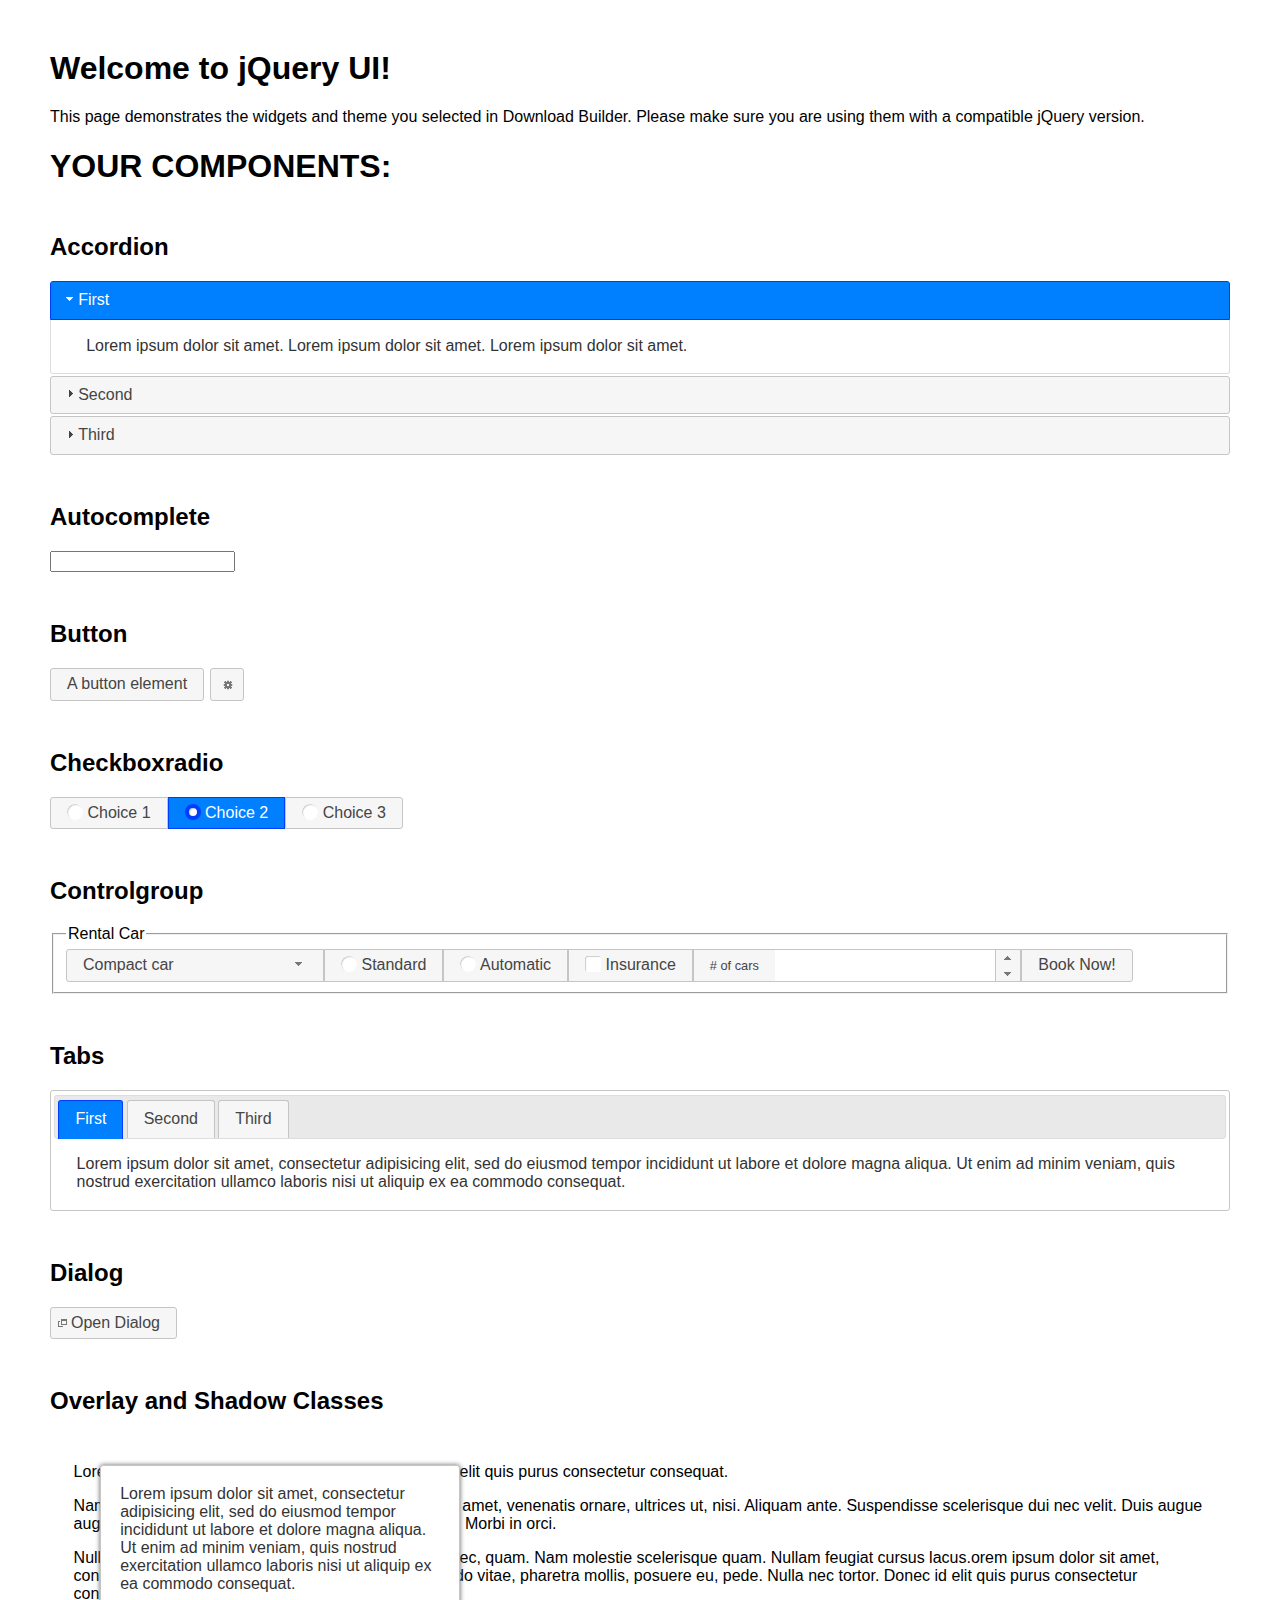
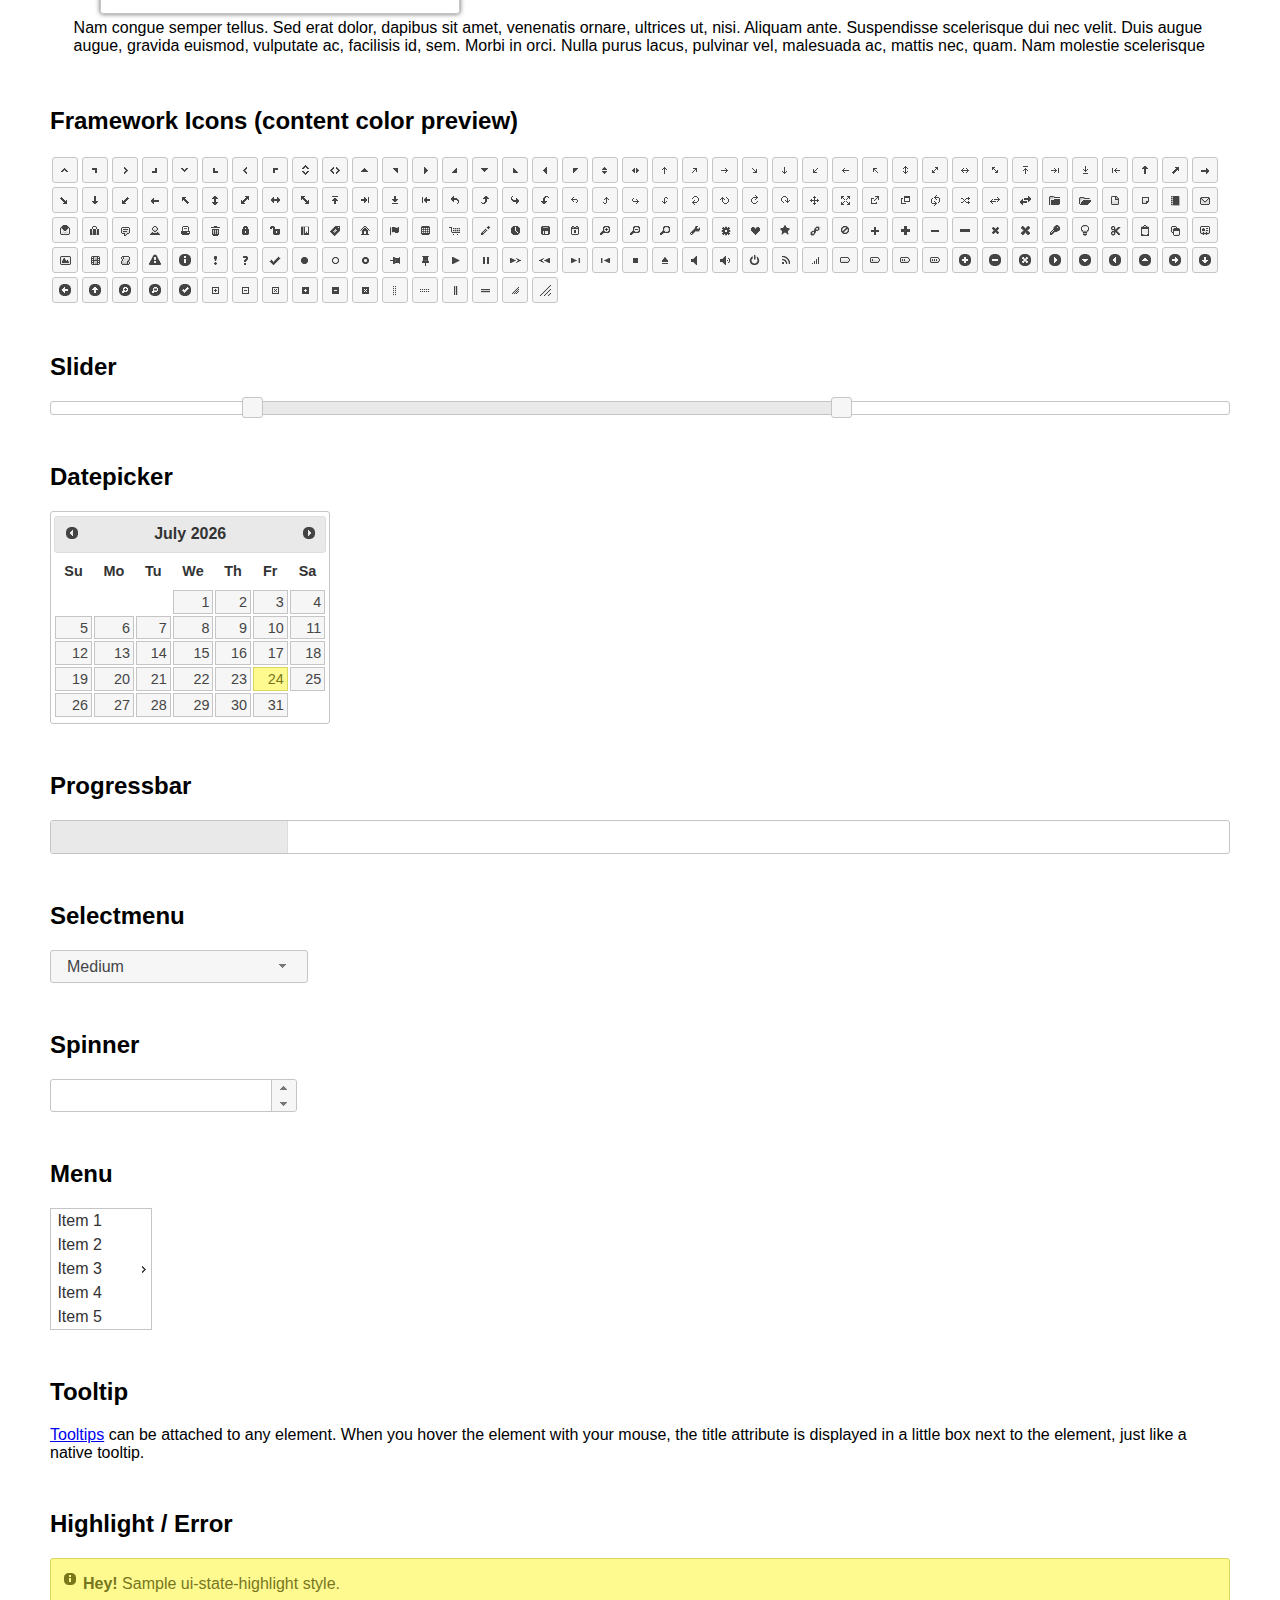
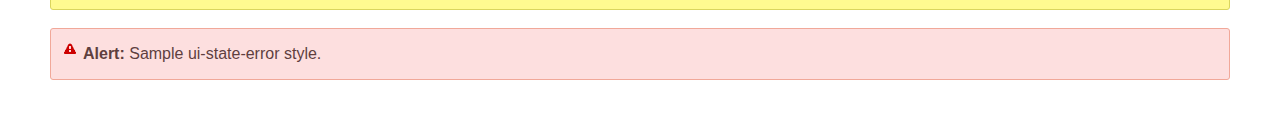
<file: js/jquery-ui-1.12.1/index.html>
<!doctype html>
<html lang="us">
<head>
	<meta charset="utf-8">
	<title>jQuery UI Example Page</title>
	<link href="jquery-ui.css" rel="stylesheet">
	<style>
	body{
		font-family: "Trebuchet MS", sans-serif;
		margin: 50px;
	}
	.demoHeaders {
		margin-top: 2em;
	}
	#dialog-link {
		padding: .4em 1em .4em 20px;
		text-decoration: none;
		position: relative;
	}
	#dialog-link span.ui-icon {
		margin: 0 5px 0 0;
		position: absolute;
		left: .2em;
		top: 50%;
		margin-top: -8px;
	}
	#icons {
		margin: 0;
		padding: 0;
	}
	#icons li {
		margin: 2px;
		position: relative;
		padding: 4px 0;
		cursor: pointer;
		float: left;
		list-style: none;
	}
	#icons span.ui-icon {
		float: left;
		margin: 0 4px;
	}
	.fakewindowcontain .ui-widget-overlay {
		position: absolute;
	}
	select {
		width: 200px;
	}
	</style>
</head>
<body>

<h1>Welcome to jQuery UI!</h1>

<div class="ui-widget">
	<p>This page demonstrates the widgets and theme you selected in Download Builder. Please make sure you are using them with a compatible jQuery version.</p>
</div>

<h1>YOUR COMPONENTS:</h1>


<!-- Accordion -->
<h2 class="demoHeaders">Accordion</h2>
<div id="accordion">
	<h3>First</h3>
	<div>Lorem ipsum dolor sit amet. Lorem ipsum dolor sit amet. Lorem ipsum dolor sit amet.</div>
	<h3>Second</h3>
	<div>Phasellus mattis tincidunt nibh.</div>
	<h3>Third</h3>
	<div>Nam dui erat, auctor a, dignissim quis.</div>
</div>



<!-- Autocomplete -->
<h2 class="demoHeaders">Autocomplete</h2>
<div>
	<input id="autocomplete" title="type &quot;a&quot;">
</div>



<!-- Button -->
<h2 class="demoHeaders">Button</h2>
<button id="button">A button element</button>
<button id="button-icon">An icon-only button</button>



<!-- Checkboxradio -->
<h2 class="demoHeaders">Checkboxradio</h2>
<form style="margin-top: 1em;">
	<div id="radioset">
		<input type="radio" id="radio1" name="radio"><label for="radio1">Choice 1</label>
		<input type="radio" id="radio2" name="radio" checked="checked"><label for="radio2">Choice 2</label>
		<input type="radio" id="radio3" name="radio"><label for="radio3">Choice 3</label>
	</div>
</form>



<!-- Controlgroup -->
<h2 class="demoHeaders">Controlgroup</h2>
<fieldset>
	<legend>Rental Car</legend>
	<div id="controlgroup">
		<select id="car-type">
			<option>Compact car</option>
			<option>Midsize car</option>
			<option>Full size car</option>
			<option>SUV</option>
			<option>Luxury</option>
			<option>Truck</option>
			<option>Van</option>
		</select>
		<label for="transmission-standard">Standard</label>
		<input type="radio" name="transmission" id="transmission-standard">
		<label for="transmission-automatic">Automatic</label>
		<input type="radio" name="transmission" id="transmission-automatic">
		<label for="insurance">Insurance</label>
		<input type="checkbox" name="insurance" id="insurance">
		<label for="horizontal-spinner" class="ui-controlgroup-label"># of cars</label>
		<input id="horizontal-spinner" class="ui-spinner-input">
		<button>Book Now!</button>
	</div>
</fieldset>



<!-- Tabs -->
<h2 class="demoHeaders">Tabs</h2>
<div id="tabs">
	<ul>
		<li><a href="#tabs-1">First</a></li>
		<li><a href="#tabs-2">Second</a></li>
		<li><a href="#tabs-3">Third</a></li>
	</ul>
	<div id="tabs-1">Lorem ipsum dolor sit amet, consectetur adipisicing elit, sed do eiusmod tempor incididunt ut labore et dolore magna aliqua. Ut enim ad minim veniam, quis nostrud exercitation ullamco laboris nisi ut aliquip ex ea commodo consequat.</div>
	<div id="tabs-2">Phasellus mattis tincidunt nibh. Cras orci urna, blandit id, pretium vel, aliquet ornare, felis. Maecenas scelerisque sem non nisl. Fusce sed lorem in enim dictum bibendum.</div>
	<div id="tabs-3">Nam dui erat, auctor a, dignissim quis, sollicitudin eu, felis. Pellentesque nisi urna, interdum eget, sagittis et, consequat vestibulum, lacus. Mauris porttitor ullamcorper augue.</div>
</div>



<h2 class="demoHeaders">Dialog</h2>
<p>
	<button id="dialog-link" class="ui-button ui-corner-all ui-widget">
		<span class="ui-icon ui-icon-newwin"></span>Open Dialog
	</button>
</p>

<h2 class="demoHeaders">Overlay and Shadow Classes</h2>
<div style="position: relative; width: 96%; height: 200px; padding:1% 2%; overflow:hidden;" class="fakewindowcontain">
	<p>Lorem ipsum dolor sit amet,  Nulla nec tortor. Donec id elit quis purus consectetur consequat. </p><p>Nam congue semper tellus. Sed erat dolor, dapibus sit amet, venenatis ornare, ultrices ut, nisi. Aliquam ante. Suspendisse scelerisque dui nec velit. Duis augue augue, gravida euismod, vulputate ac, facilisis id, sem. Morbi in orci. </p><p>Nulla purus lacus, pulvinar vel, malesuada ac, mattis nec, quam. Nam molestie scelerisque quam. Nullam feugiat cursus lacus.orem ipsum dolor sit amet, consectetur adipiscing elit. Donec libero risus, commodo vitae, pharetra mollis, posuere eu, pede. Nulla nec tortor. Donec id elit quis purus consectetur consequat. </p><p>Nam congue semper tellus. Sed erat dolor, dapibus sit amet, venenatis ornare, ultrices ut, nisi. Aliquam ante. Suspendisse scelerisque dui nec velit. Duis augue augue, gravida euismod, vulputate ac, facilisis id, sem. Morbi in orci. Nulla purus lacus, pulvinar vel, malesuada ac, mattis nec, quam. Nam molestie scelerisque quam. </p><p>Nullam feugiat cursus lacus.orem ipsum dolor sit amet, consectetur adipiscing elit. Donec libero risus, commodo vitae, pharetra mollis, posuere eu, pede. Nulla nec tortor. Donec id elit quis purus consectetur consequat. Nam congue semper tellus. Sed erat dolor, dapibus sit amet, venenatis ornare, ultrices ut, nisi. Aliquam ante. </p><p>Suspendisse scelerisque dui nec velit. Duis augue augue, gravida euismod, vulputate ac, facilisis id, sem. Morbi in orci. Nulla purus lacus, pulvinar vel, malesuada ac, mattis nec, quam. Nam molestie scelerisque quam. Nullam feugiat cursus lacus.orem ipsum dolor sit amet, consectetur adipiscing elit. Donec libero risus, commodo vitae, pharetra mollis, posuere eu, pede. Nulla nec tortor. Donec id elit quis purus consectetur consequat. Nam congue semper tellus. Sed erat dolor, dapibus sit amet, venenatis ornare, ultrices ut, nisi. </p>

	<!-- ui-dialog -->
	<div class="ui-widget-overlay ui-front"></div>
	<div style="position: absolute; width: 320px; left: 50px; top: 30px; padding: 1.2em" class="ui-widget ui-front ui-widget-content ui-corner-all ui-widget-shadow">
		Lorem ipsum dolor sit amet, consectetur adipisicing elit, sed do eiusmod tempor incididunt ut labore et dolore magna aliqua. Ut enim ad minim veniam, quis nostrud exercitation ullamco laboris nisi ut aliquip ex ea commodo consequat.
	</div>

</div>

<!-- ui-dialog -->
<div id="dialog" title="Dialog Title">
	<p>Lorem ipsum dolor sit amet, consectetur adipisicing elit, sed do eiusmod tempor incididunt ut labore et dolore magna aliqua. Ut enim ad minim veniam, quis nostrud exercitation ullamco laboris nisi ut aliquip ex ea commodo consequat.</p>
</div>



<h2 class="demoHeaders">Framework Icons (content color preview)</h2>
<ul id="icons" class="ui-widget ui-helper-clearfix">
	<li class="ui-state-default ui-corner-all" title=".ui-icon-caret-1-n"><span class="ui-icon ui-icon-caret-1-n"></span></li>
	<li class="ui-state-default ui-corner-all" title=".ui-icon-caret-1-ne"><span class="ui-icon ui-icon-caret-1-ne"></span></li>
	<li class="ui-state-default ui-corner-all" title=".ui-icon-caret-1-e"><span class="ui-icon ui-icon-caret-1-e"></span></li>
	<li class="ui-state-default ui-corner-all" title=".ui-icon-caret-1-se"><span class="ui-icon ui-icon-caret-1-se"></span></li>
	<li class="ui-state-default ui-corner-all" title=".ui-icon-caret-1-s"><span class="ui-icon ui-icon-caret-1-s"></span></li>
	<li class="ui-state-default ui-corner-all" title=".ui-icon-caret-1-sw"><span class="ui-icon ui-icon-caret-1-sw"></span></li>
	<li class="ui-state-default ui-corner-all" title=".ui-icon-caret-1-w"><span class="ui-icon ui-icon-caret-1-w"></span></li>
	<li class="ui-state-default ui-corner-all" title=".ui-icon-caret-1-nw"><span class="ui-icon ui-icon-caret-1-nw"></span></li>
	<li class="ui-state-default ui-corner-all" title=".ui-icon-caret-2-n-s"><span class="ui-icon ui-icon-caret-2-n-s"></span></li>
	<li class="ui-state-default ui-corner-all" title=".ui-icon-caret-2-e-w"><span class="ui-icon ui-icon-caret-2-e-w"></span></li>
	<li class="ui-state-default ui-corner-all" title=".ui-icon-triangle-1-n"><span class="ui-icon ui-icon-triangle-1-n"></span></li>
	<li class="ui-state-default ui-corner-all" title=".ui-icon-triangle-1-ne"><span class="ui-icon ui-icon-triangle-1-ne"></span></li>
	<li class="ui-state-default ui-corner-all" title=".ui-icon-triangle-1-e"><span class="ui-icon ui-icon-triangle-1-e"></span></li>
	<li class="ui-state-default ui-corner-all" title=".ui-icon-triangle-1-se"><span class="ui-icon ui-icon-triangle-1-se"></span></li>
	<li class="ui-state-default ui-corner-all" title=".ui-icon-triangle-1-s"><span class="ui-icon ui-icon-triangle-1-s"></span></li>
	<li class="ui-state-default ui-corner-all" title=".ui-icon-triangle-1-sw"><span class="ui-icon ui-icon-triangle-1-sw"></span></li>
	<li class="ui-state-default ui-corner-all" title=".ui-icon-triangle-1-w"><span class="ui-icon ui-icon-triangle-1-w"></span></li>
	<li class="ui-state-default ui-corner-all" title=".ui-icon-triangle-1-nw"><span class="ui-icon ui-icon-triangle-1-nw"></span></li>
	<li class="ui-state-default ui-corner-all" title=".ui-icon-triangle-2-n-s"><span class="ui-icon ui-icon-triangle-2-n-s"></span></li>
	<li class="ui-state-default ui-corner-all" title=".ui-icon-triangle-2-e-w"><span class="ui-icon ui-icon-triangle-2-e-w"></span></li>
	<li class="ui-state-default ui-corner-all" title=".ui-icon-arrow-1-n"><span class="ui-icon ui-icon-arrow-1-n"></span></li>
	<li class="ui-state-default ui-corner-all" title=".ui-icon-arrow-1-ne"><span class="ui-icon ui-icon-arrow-1-ne"></span></li>
	<li class="ui-state-default ui-corner-all" title=".ui-icon-arrow-1-e"><span class="ui-icon ui-icon-arrow-1-e"></span></li>
	<li class="ui-state-default ui-corner-all" title=".ui-icon-arrow-1-se"><span class="ui-icon ui-icon-arrow-1-se"></span></li>
	<li class="ui-state-default ui-corner-all" title=".ui-icon-arrow-1-s"><span class="ui-icon ui-icon-arrow-1-s"></span></li>
	<li class="ui-state-default ui-corner-all" title=".ui-icon-arrow-1-sw"><span class="ui-icon ui-icon-arrow-1-sw"></span></li>
	<li class="ui-state-default ui-corner-all" title=".ui-icon-arrow-1-w"><span class="ui-icon ui-icon-arrow-1-w"></span></li>
	<li class="ui-state-default ui-corner-all" title=".ui-icon-arrow-1-nw"><span class="ui-icon ui-icon-arrow-1-nw"></span></li>
	<li class="ui-state-default ui-corner-all" title=".ui-icon-arrow-2-n-s"><span class="ui-icon ui-icon-arrow-2-n-s"></span></li>
	<li class="ui-state-default ui-corner-all" title=".ui-icon-arrow-2-ne-sw"><span class="ui-icon ui-icon-arrow-2-ne-sw"></span></li>
	<li class="ui-state-default ui-corner-all" title=".ui-icon-arrow-2-e-w"><span class="ui-icon ui-icon-arrow-2-e-w"></span></li>
	<li class="ui-state-default ui-corner-all" title=".ui-icon-arrow-2-se-nw"><span class="ui-icon ui-icon-arrow-2-se-nw"></span></li>
	<li class="ui-state-default ui-corner-all" title=".ui-icon-arrowstop-1-n"><span class="ui-icon ui-icon-arrowstop-1-n"></span></li>
	<li class="ui-state-default ui-corner-all" title=".ui-icon-arrowstop-1-e"><span class="ui-icon ui-icon-arrowstop-1-e"></span></li>
	<li class="ui-state-default ui-corner-all" title=".ui-icon-arrowstop-1-s"><span class="ui-icon ui-icon-arrowstop-1-s"></span></li>
	<li class="ui-state-default ui-corner-all" title=".ui-icon-arrowstop-1-w"><span class="ui-icon ui-icon-arrowstop-1-w"></span></li>
	<li class="ui-state-default ui-corner-all" title=".ui-icon-arrowthick-1-n"><span class="ui-icon ui-icon-arrowthick-1-n"></span></li>
	<li class="ui-state-default ui-corner-all" title=".ui-icon-arrowthick-1-ne"><span class="ui-icon ui-icon-arrowthick-1-ne"></span></li>
	<li class="ui-state-default ui-corner-all" title=".ui-icon-arrowthick-1-e"><span class="ui-icon ui-icon-arrowthick-1-e"></span></li>
	<li class="ui-state-default ui-corner-all" title=".ui-icon-arrowthick-1-se"><span class="ui-icon ui-icon-arrowthick-1-se"></span></li>
	<li class="ui-state-default ui-corner-all" title=".ui-icon-arrowthick-1-s"><span class="ui-icon ui-icon-arrowthick-1-s"></span></li>
	<li class="ui-state-default ui-corner-all" title=".ui-icon-arrowthick-1-sw"><span class="ui-icon ui-icon-arrowthick-1-sw"></span></li>
	<li class="ui-state-default ui-corner-all" title=".ui-icon-arrowthick-1-w"><span class="ui-icon ui-icon-arrowthick-1-w"></span></li>
	<li class="ui-state-default ui-corner-all" title=".ui-icon-arrowthick-1-nw"><span class="ui-icon ui-icon-arrowthick-1-nw"></span></li>
	<li class="ui-state-default ui-corner-all" title=".ui-icon-arrowthick-2-n-s"><span class="ui-icon ui-icon-arrowthick-2-n-s"></span></li>
	<li class="ui-state-default ui-corner-all" title=".ui-icon-arrowthick-2-ne-sw"><span class="ui-icon ui-icon-arrowthick-2-ne-sw"></span></li>
	<li class="ui-state-default ui-corner-all" title=".ui-icon-arrowthick-2-e-w"><span class="ui-icon ui-icon-arrowthick-2-e-w"></span></li>
	<li class="ui-state-default ui-corner-all" title=".ui-icon-arrowthick-2-se-nw"><span class="ui-icon ui-icon-arrowthick-2-se-nw"></span></li>
	<li class="ui-state-default ui-corner-all" title=".ui-icon-arrowthickstop-1-n"><span class="ui-icon ui-icon-arrowthickstop-1-n"></span></li>
	<li class="ui-state-default ui-corner-all" title=".ui-icon-arrowthickstop-1-e"><span class="ui-icon ui-icon-arrowthickstop-1-e"></span></li>
	<li class="ui-state-default ui-corner-all" title=".ui-icon-arrowthickstop-1-s"><span class="ui-icon ui-icon-arrowthickstop-1-s"></span></li>
	<li class="ui-state-default ui-corner-all" title=".ui-icon-arrowthickstop-1-w"><span class="ui-icon ui-icon-arrowthickstop-1-w"></span></li>
	<li class="ui-state-default ui-corner-all" title=".ui-icon-arrowreturnthick-1-w"><span class="ui-icon ui-icon-arrowreturnthick-1-w"></span></li>
	<li class="ui-state-default ui-corner-all" title=".ui-icon-arrowreturnthick-1-n"><span class="ui-icon ui-icon-arrowreturnthick-1-n"></span></li>
	<li class="ui-state-default ui-corner-all" title=".ui-icon-arrowreturnthick-1-e"><span class="ui-icon ui-icon-arrowreturnthick-1-e"></span></li>
	<li class="ui-state-default ui-corner-all" title=".ui-icon-arrowreturnthick-1-s"><span class="ui-icon ui-icon-arrowreturnthick-1-s"></span></li>
	<li class="ui-state-default ui-corner-all" title=".ui-icon-arrowreturn-1-w"><span class="ui-icon ui-icon-arrowreturn-1-w"></span></li>
	<li class="ui-state-default ui-corner-all" title=".ui-icon-arrowreturn-1-n"><span class="ui-icon ui-icon-arrowreturn-1-n"></span></li>
	<li class="ui-state-default ui-corner-all" title=".ui-icon-arrowreturn-1-e"><span class="ui-icon ui-icon-arrowreturn-1-e"></span></li>
	<li class="ui-state-default ui-corner-all" title=".ui-icon-arrowreturn-1-s"><span class="ui-icon ui-icon-arrowreturn-1-s"></span></li>
	<li class="ui-state-default ui-corner-all" title=".ui-icon-arrowrefresh-1-w"><span class="ui-icon ui-icon-arrowrefresh-1-w"></span></li>
	<li class="ui-state-default ui-corner-all" title=".ui-icon-arrowrefresh-1-n"><span class="ui-icon ui-icon-arrowrefresh-1-n"></span></li>
	<li class="ui-state-default ui-corner-all" title=".ui-icon-arrowrefresh-1-e"><span class="ui-icon ui-icon-arrowrefresh-1-e"></span></li>
	<li class="ui-state-default ui-corner-all" title=".ui-icon-arrowrefresh-1-s"><span class="ui-icon ui-icon-arrowrefresh-1-s"></span></li>
	<li class="ui-state-default ui-corner-all" title=".ui-icon-arrow-4"><span class="ui-icon ui-icon-arrow-4"></span></li>
	<li class="ui-state-default ui-corner-all" title=".ui-icon-arrow-4-diag"><span class="ui-icon ui-icon-arrow-4-diag"></span></li>
	<li class="ui-state-default ui-corner-all" title=".ui-icon-extlink"><span class="ui-icon ui-icon-extlink"></span></li>
	<li class="ui-state-default ui-corner-all" title=".ui-icon-newwin"><span class="ui-icon ui-icon-newwin"></span></li>
	<li class="ui-state-default ui-corner-all" title=".ui-icon-refresh"><span class="ui-icon ui-icon-refresh"></span></li>
	<li class="ui-state-default ui-corner-all" title=".ui-icon-shuffle"><span class="ui-icon ui-icon-shuffle"></span></li>
	<li class="ui-state-default ui-corner-all" title=".ui-icon-transfer-e-w"><span class="ui-icon ui-icon-transfer-e-w"></span></li>
	<li class="ui-state-default ui-corner-all" title=".ui-icon-transferthick-e-w"><span class="ui-icon ui-icon-transferthick-e-w"></span></li>
	<li class="ui-state-default ui-corner-all" title=".ui-icon-folder-collapsed"><span class="ui-icon ui-icon-folder-collapsed"></span></li>
	<li class="ui-state-default ui-corner-all" title=".ui-icon-folder-open"><span class="ui-icon ui-icon-folder-open"></span></li>
	<li class="ui-state-default ui-corner-all" title=".ui-icon-document"><span class="ui-icon ui-icon-document"></span></li>
	<li class="ui-state-default ui-corner-all" title=".ui-icon-document-b"><span class="ui-icon ui-icon-document-b"></span></li>
	<li class="ui-state-default ui-corner-all" title=".ui-icon-note"><span class="ui-icon ui-icon-note"></span></li>
	<li class="ui-state-default ui-corner-all" title=".ui-icon-mail-closed"><span class="ui-icon ui-icon-mail-closed"></span></li>
	<li class="ui-state-default ui-corner-all" title=".ui-icon-mail-open"><span class="ui-icon ui-icon-mail-open"></span></li>
	<li class="ui-state-default ui-corner-all" title=".ui-icon-suitcase"><span class="ui-icon ui-icon-suitcase"></span></li>
	<li class="ui-state-default ui-corner-all" title=".ui-icon-comment"><span class="ui-icon ui-icon-comment"></span></li>
	<li class="ui-state-default ui-corner-all" title=".ui-icon-person"><span class="ui-icon ui-icon-person"></span></li>
	<li class="ui-state-default ui-corner-all" title=".ui-icon-print"><span class="ui-icon ui-icon-print"></span></li>
	<li class="ui-state-default ui-corner-all" title=".ui-icon-trash"><span class="ui-icon ui-icon-trash"></span></li>
	<li class="ui-state-default ui-corner-all" title=".ui-icon-locked"><span class="ui-icon ui-icon-locked"></span></li>
	<li class="ui-state-default ui-corner-all" title=".ui-icon-unlocked"><span class="ui-icon ui-icon-unlocked"></span></li>
	<li class="ui-state-default ui-corner-all" title=".ui-icon-bookmark"><span class="ui-icon ui-icon-bookmark"></span></li>
	<li class="ui-state-default ui-corner-all" title=".ui-icon-tag"><span class="ui-icon ui-icon-tag"></span></li>
	<li class="ui-state-default ui-corner-all" title=".ui-icon-home"><span class="ui-icon ui-icon-home"></span></li>
	<li class="ui-state-default ui-corner-all" title=".ui-icon-flag"><span class="ui-icon ui-icon-flag"></span></li>
	<li class="ui-state-default ui-corner-all" title=".ui-icon-calculator"><span class="ui-icon ui-icon-calculator"></span></li>
	<li class="ui-state-default ui-corner-all" title=".ui-icon-cart"><span class="ui-icon ui-icon-cart"></span></li>
	<li class="ui-state-default ui-corner-all" title=".ui-icon-pencil"><span class="ui-icon ui-icon-pencil"></span></li>
	<li class="ui-state-default ui-corner-all" title=".ui-icon-clock"><span class="ui-icon ui-icon-clock"></span></li>
	<li class="ui-state-default ui-corner-all" title=".ui-icon-disk"><span class="ui-icon ui-icon-disk"></span></li>
	<li class="ui-state-default ui-corner-all" title=".ui-icon-calendar"><span class="ui-icon ui-icon-calendar"></span></li>
	<li class="ui-state-default ui-corner-all" title=".ui-icon-zoomin"><span class="ui-icon ui-icon-zoomin"></span></li>
	<li class="ui-state-default ui-corner-all" title=".ui-icon-zoomout"><span class="ui-icon ui-icon-zoomout"></span></li>
	<li class="ui-state-default ui-corner-all" title=".ui-icon-search"><span class="ui-icon ui-icon-search"></span></li>
	<li class="ui-state-default ui-corner-all" title=".ui-icon-wrench"><span class="ui-icon ui-icon-wrench"></span></li>
	<li class="ui-state-default ui-corner-all" title=".ui-icon-gear"><span class="ui-icon ui-icon-gear"></span></li>
	<li class="ui-state-default ui-corner-all" title=".ui-icon-heart"><span class="ui-icon ui-icon-heart"></span></li>
	<li class="ui-state-default ui-corner-all" title=".ui-icon-star"><span class="ui-icon ui-icon-star"></span></li>
	<li class="ui-state-default ui-corner-all" title=".ui-icon-link"><span class="ui-icon ui-icon-link"></span></li>
	<li class="ui-state-default ui-corner-all" title=".ui-icon-cancel"><span class="ui-icon ui-icon-cancel"></span></li>
	<li class="ui-state-default ui-corner-all" title=".ui-icon-plus"><span class="ui-icon ui-icon-plus"></span></li>
	<li class="ui-state-default ui-corner-all" title=".ui-icon-plusthick"><span class="ui-icon ui-icon-plusthick"></span></li>
	<li class="ui-state-default ui-corner-all" title=".ui-icon-minus"><span class="ui-icon ui-icon-minus"></span></li>
	<li class="ui-state-default ui-corner-all" title=".ui-icon-minusthick"><span class="ui-icon ui-icon-minusthick"></span></li>
	<li class="ui-state-default ui-corner-all" title=".ui-icon-close"><span class="ui-icon ui-icon-close"></span></li>
	<li class="ui-state-default ui-corner-all" title=".ui-icon-closethick"><span class="ui-icon ui-icon-closethick"></span></li>
	<li class="ui-state-default ui-corner-all" title=".ui-icon-key"><span class="ui-icon ui-icon-key"></span></li>
	<li class="ui-state-default ui-corner-all" title=".ui-icon-lightbulb"><span class="ui-icon ui-icon-lightbulb"></span></li>
	<li class="ui-state-default ui-corner-all" title=".ui-icon-scissors"><span class="ui-icon ui-icon-scissors"></span></li>
	<li class="ui-state-default ui-corner-all" title=".ui-icon-clipboard"><span class="ui-icon ui-icon-clipboard"></span></li>
	<li class="ui-state-default ui-corner-all" title=".ui-icon-copy"><span class="ui-icon ui-icon-copy"></span></li>
	<li class="ui-state-default ui-corner-all" title=".ui-icon-contact"><span class="ui-icon ui-icon-contact"></span></li>
	<li class="ui-state-default ui-corner-all" title=".ui-icon-image"><span class="ui-icon ui-icon-image"></span></li>
	<li class="ui-state-default ui-corner-all" title=".ui-icon-video"><span class="ui-icon ui-icon-video"></span></li>
	<li class="ui-state-default ui-corner-all" title=".ui-icon-script"><span class="ui-icon ui-icon-script"></span></li>
	<li class="ui-state-default ui-corner-all" title=".ui-icon-alert"><span class="ui-icon ui-icon-alert"></span></li>
	<li class="ui-state-default ui-corner-all" title=".ui-icon-info"><span class="ui-icon ui-icon-info"></span></li>
	<li class="ui-state-default ui-corner-all" title=".ui-icon-notice"><span class="ui-icon ui-icon-notice"></span></li>
	<li class="ui-state-default ui-corner-all" title=".ui-icon-help"><span class="ui-icon ui-icon-help"></span></li>
	<li class="ui-state-default ui-corner-all" title=".ui-icon-check"><span class="ui-icon ui-icon-check"></span></li>
	<li class="ui-state-default ui-corner-all" title=".ui-icon-bullet"><span class="ui-icon ui-icon-bullet"></span></li>
	<li class="ui-state-default ui-corner-all" title=".ui-icon-radio-off"><span class="ui-icon ui-icon-radio-off"></span></li>
	<li class="ui-state-default ui-corner-all" title=".ui-icon-radio-on"><span class="ui-icon ui-icon-radio-on"></span></li>
	<li class="ui-state-default ui-corner-all" title=".ui-icon-pin-w"><span class="ui-icon ui-icon-pin-w"></span></li>
	<li class="ui-state-default ui-corner-all" title=".ui-icon-pin-s"><span class="ui-icon ui-icon-pin-s"></span></li>
	<li class="ui-state-default ui-corner-all" title=".ui-icon-play"><span class="ui-icon ui-icon-play"></span></li>
	<li class="ui-state-default ui-corner-all" title=".ui-icon-pause"><span class="ui-icon ui-icon-pause"></span></li>
	<li class="ui-state-default ui-corner-all" title=".ui-icon-seek-next"><span class="ui-icon ui-icon-seek-next"></span></li>
	<li class="ui-state-default ui-corner-all" title=".ui-icon-seek-prev"><span class="ui-icon ui-icon-seek-prev"></span></li>
	<li class="ui-state-default ui-corner-all" title=".ui-icon-seek-end"><span class="ui-icon ui-icon-seek-end"></span></li>
	<li class="ui-state-default ui-corner-all" title=".ui-icon-seek-first"><span class="ui-icon ui-icon-seek-first"></span></li>
	<li class="ui-state-default ui-corner-all" title=".ui-icon-stop"><span class="ui-icon ui-icon-stop"></span></li>
	<li class="ui-state-default ui-corner-all" title=".ui-icon-eject"><span class="ui-icon ui-icon-eject"></span></li>
	<li class="ui-state-default ui-corner-all" title=".ui-icon-volume-off"><span class="ui-icon ui-icon-volume-off"></span></li>
	<li class="ui-state-default ui-corner-all" title=".ui-icon-volume-on"><span class="ui-icon ui-icon-volume-on"></span></li>
	<li class="ui-state-default ui-corner-all" title=".ui-icon-power"><span class="ui-icon ui-icon-power"></span></li>
	<li class="ui-state-default ui-corner-all" title=".ui-icon-signal-diag"><span class="ui-icon ui-icon-signal-diag"></span></li>
	<li class="ui-state-default ui-corner-all" title=".ui-icon-signal"><span class="ui-icon ui-icon-signal"></span></li>
	<li class="ui-state-default ui-corner-all" title=".ui-icon-battery-0"><span class="ui-icon ui-icon-battery-0"></span></li>
	<li class="ui-state-default ui-corner-all" title=".ui-icon-battery-1"><span class="ui-icon ui-icon-battery-1"></span></li>
	<li class="ui-state-default ui-corner-all" title=".ui-icon-battery-2"><span class="ui-icon ui-icon-battery-2"></span></li>
	<li class="ui-state-default ui-corner-all" title=".ui-icon-battery-3"><span class="ui-icon ui-icon-battery-3"></span></li>
	<li class="ui-state-default ui-corner-all" title=".ui-icon-circle-plus"><span class="ui-icon ui-icon-circle-plus"></span></li>
	<li class="ui-state-default ui-corner-all" title=".ui-icon-circle-minus"><span class="ui-icon ui-icon-circle-minus"></span></li>
	<li class="ui-state-default ui-corner-all" title=".ui-icon-circle-close"><span class="ui-icon ui-icon-circle-close"></span></li>
	<li class="ui-state-default ui-corner-all" title=".ui-icon-circle-triangle-e"><span class="ui-icon ui-icon-circle-triangle-e"></span></li>
	<li class="ui-state-default ui-corner-all" title=".ui-icon-circle-triangle-s"><span class="ui-icon ui-icon-circle-triangle-s"></span></li>
	<li class="ui-state-default ui-corner-all" title=".ui-icon-circle-triangle-w"><span class="ui-icon ui-icon-circle-triangle-w"></span></li>
	<li class="ui-state-default ui-corner-all" title=".ui-icon-circle-triangle-n"><span class="ui-icon ui-icon-circle-triangle-n"></span></li>
	<li class="ui-state-default ui-corner-all" title=".ui-icon-circle-arrow-e"><span class="ui-icon ui-icon-circle-arrow-e"></span></li>
	<li class="ui-state-default ui-corner-all" title=".ui-icon-circle-arrow-s"><span class="ui-icon ui-icon-circle-arrow-s"></span></li>
	<li class="ui-state-default ui-corner-all" title=".ui-icon-circle-arrow-w"><span class="ui-icon ui-icon-circle-arrow-w"></span></li>
	<li class="ui-state-default ui-corner-all" title=".ui-icon-circle-arrow-n"><span class="ui-icon ui-icon-circle-arrow-n"></span></li>
	<li class="ui-state-default ui-corner-all" title=".ui-icon-circle-zoomin"><span class="ui-icon ui-icon-circle-zoomin"></span></li>
	<li class="ui-state-default ui-corner-all" title=".ui-icon-circle-zoomout"><span class="ui-icon ui-icon-circle-zoomout"></span></li>
	<li class="ui-state-default ui-corner-all" title=".ui-icon-circle-check"><span class="ui-icon ui-icon-circle-check"></span></li>
	<li class="ui-state-default ui-corner-all" title=".ui-icon-circlesmall-plus"><span class="ui-icon ui-icon-circlesmall-plus"></span></li>
	<li class="ui-state-default ui-corner-all" title=".ui-icon-circlesmall-minus"><span class="ui-icon ui-icon-circlesmall-minus"></span></li>
	<li class="ui-state-default ui-corner-all" title=".ui-icon-circlesmall-close"><span class="ui-icon ui-icon-circlesmall-close"></span></li>
	<li class="ui-state-default ui-corner-all" title=".ui-icon-squaresmall-plus"><span class="ui-icon ui-icon-squaresmall-plus"></span></li>
	<li class="ui-state-default ui-corner-all" title=".ui-icon-squaresmall-minus"><span class="ui-icon ui-icon-squaresmall-minus"></span></li>
	<li class="ui-state-default ui-corner-all" title=".ui-icon-squaresmall-close"><span class="ui-icon ui-icon-squaresmall-close"></span></li>
	<li class="ui-state-default ui-corner-all" title=".ui-icon-grip-dotted-vertical"><span class="ui-icon ui-icon-grip-dotted-vertical"></span></li>
	<li class="ui-state-default ui-corner-all" title=".ui-icon-grip-dotted-horizontal"><span class="ui-icon ui-icon-grip-dotted-horizontal"></span></li>
	<li class="ui-state-default ui-corner-all" title=".ui-icon-grip-solid-vertical"><span class="ui-icon ui-icon-grip-solid-vertical"></span></li>
	<li class="ui-state-default ui-corner-all" title=".ui-icon-grip-solid-horizontal"><span class="ui-icon ui-icon-grip-solid-horizontal"></span></li>
	<li class="ui-state-default ui-corner-all" title=".ui-icon-gripsmall-diagonal-se"><span class="ui-icon ui-icon-gripsmall-diagonal-se"></span></li>
	<li class="ui-state-default ui-corner-all" title=".ui-icon-grip-diagonal-se"><span class="ui-icon ui-icon-grip-diagonal-se"></span></li>
</ul>


<!-- Slider -->
<h2 class="demoHeaders">Slider</h2>
<div id="slider"></div>



<!-- Datepicker -->
<h2 class="demoHeaders">Datepicker</h2>
<div id="datepicker"></div>



<!-- Progressbar -->
<h2 class="demoHeaders">Progressbar</h2>
<div id="progressbar"></div>



<!-- Progressbar -->
<h2 class="demoHeaders">Selectmenu</h2>
<select id="selectmenu">
	<option>Slower</option>
	<option>Slow</option>
	<option selected="selected">Medium</option>
	<option>Fast</option>
	<option>Faster</option>
</select>



<!-- Spinner -->
<h2 class="demoHeaders">Spinner</h2>
<input id="spinner">



<!-- Menu -->
<h2 class="demoHeaders">Menu</h2>
<ul style="width:100px;" id="menu">
	<li><div>Item 1</div></li>
	<li><div>Item 2</div></li>
	<li><div>Item 3</div>
		<ul>
			<li><div>Item 3-1</div></li>
			<li><div>Item 3-2</div></li>
			<li><div>Item 3-3</div></li>
			<li><div>Item 3-4</div></li>
			<li><div>Item 3-5</div></li>
		</ul>
	</li>
	<li><div>Item 4</div></li>
	<li><div>Item 5</div></li>
</ul>



<!-- Tooltip -->
<h2 class="demoHeaders">Tooltip</h2>
<p id="tooltip">
	<a href="#" title="That&apos;s what this widget is">Tooltips</a> can be attached to any element. When you hover
the element with your mouse, the title attribute is displayed in a little box next to the element, just like a native tooltip.
</p>


<!-- Highlight / Error -->
<h2 class="demoHeaders">Highlight / Error</h2>
<div class="ui-widget">
	<div class="ui-state-highlight ui-corner-all" style="margin-top: 20px; padding: 0 .7em;">
		<p><span class="ui-icon ui-icon-info" style="float: left; margin-right: .3em;"></span>
		<strong>Hey!</strong> Sample ui-state-highlight style.</p>
	</div>
</div>
<br>
<div class="ui-widget">
	<div class="ui-state-error ui-corner-all" style="padding: 0 .7em;">
		<p><span class="ui-icon ui-icon-alert" style="float: left; margin-right: .3em;"></span>
		<strong>Alert:</strong> Sample ui-state-error style.</p>
	</div>
</div>

<script src="external/jquery/jquery.js"></script>
<script src="jquery-ui.js"></script>
<script>

$( "#accordion" ).accordion();



var availableTags = [
	"ActionScript",
	"AppleScript",
	"Asp",
	"BASIC",
	"C",
	"C++",
	"Clojure",
	"COBOL",
	"ColdFusion",
	"Erlang",
	"Fortran",
	"Groovy",
	"Haskell",
	"Java",
	"JavaScript",
	"Lisp",
	"Perl",
	"PHP",
	"Python",
	"Ruby",
	"Scala",
	"Scheme"
];
$( "#autocomplete" ).autocomplete({
	source: availableTags
});



$( "#button" ).button();
$( "#button-icon" ).button({
	icon: "ui-icon-gear",
	showLabel: false
});



$( "#radioset" ).buttonset();



$( "#controlgroup" ).controlgroup();



$( "#tabs" ).tabs();



$( "#dialog" ).dialog({
	autoOpen: false,
	width: 400,
	buttons: [
		{
			text: "Ok",
			click: function() {
				$( this ).dialog( "close" );
			}
		},
		{
			text: "Cancel",
			click: function() {
				$( this ).dialog( "close" );
			}
		}
	]
});

// Link to open the dialog
$( "#dialog-link" ).click(function( event ) {
	$( "#dialog" ).dialog( "open" );
	event.preventDefault();
});



$( "#datepicker" ).datepicker({
	inline: true
});



$( "#slider" ).slider({
	range: true,
	values: [ 17, 67 ]
});



$( "#progressbar" ).progressbar({
	value: 20
});



$( "#spinner" ).spinner();



$( "#menu" ).menu();



$( "#tooltip" ).tooltip();



$( "#selectmenu" ).selectmenu();


// Hover states on the static widgets
$( "#dialog-link, #icons li" ).hover(
	function() {
		$( this ).addClass( "ui-state-hover" );
	},
	function() {
		$( this ).removeClass( "ui-state-hover" );
	}
);
</script>
</body>
</html>
</file>
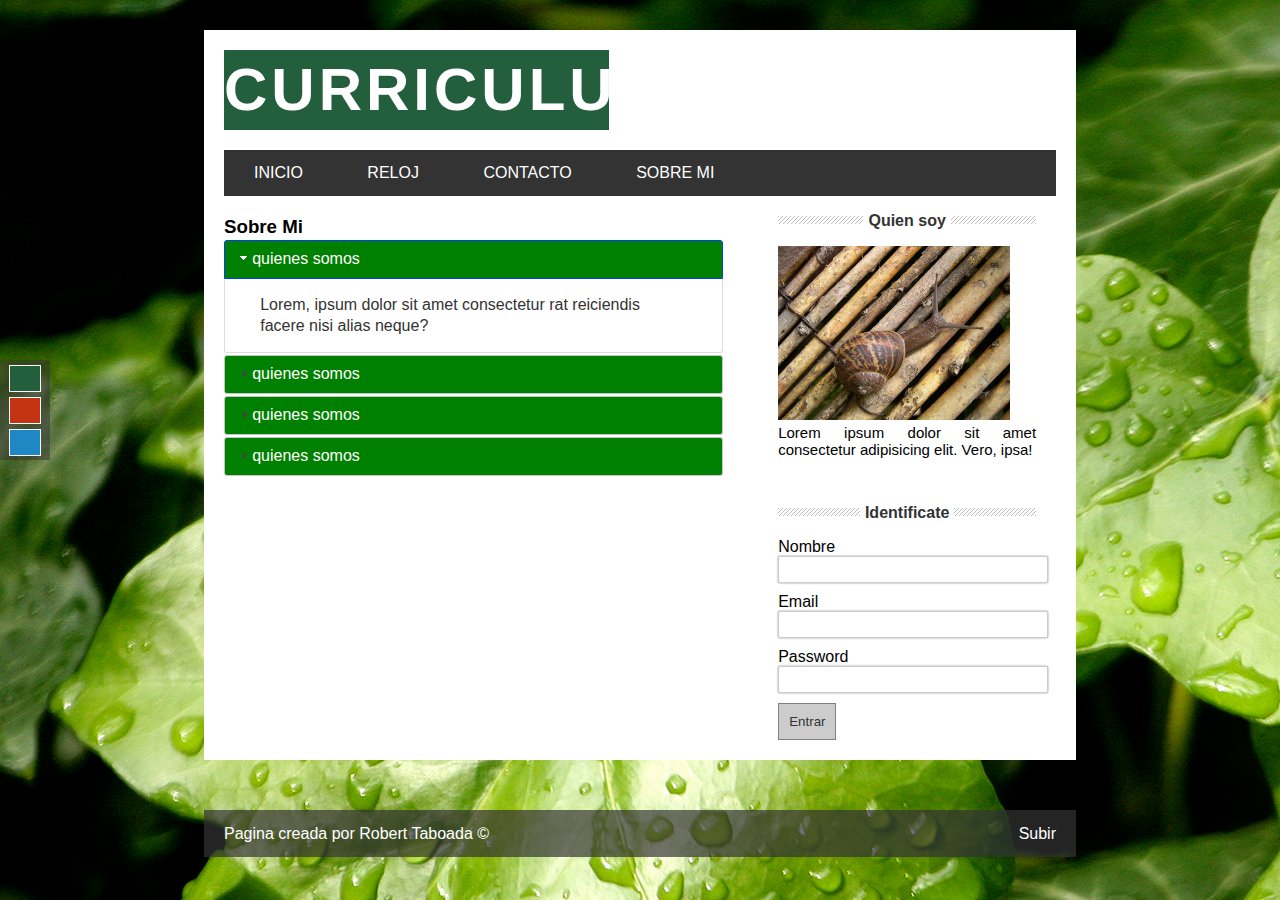
<file: about.html>
<!DOCTYPE html>
<html lang="en">

<head>
    <meta charset="UTF-8">
    <meta name="viewport" content="width=device-width, initial-scale=1.0">
    <title>Document</title>

    <!--Estilos css-->
    <link rel="stylesheet" type="text/css" href="css/style.css">
    <link id="theme" rel="stylesheet" type="text/css" href="css/green.css">

    <!--jquery-->
    <script src="https://ajax.googleapis.com/ajax/libs/jquery/3.1.1/jquery.min.js"></script>

    <!--JQuery Ui-->
    <link rel="stylesheet" href="js/jquery-ui-1.12.1/jquery-ui.min.css">
    <link rel="stylesheet" href="js/jquery-ui-1.12.1/jquery-ui.structure.css">
    <link rel="stylesheet" href="js/jquery-ui-1.12.1/jquery-ui.theme.css">
    <script type="text/javascript" src="js/jquery-ui-1.12.1/jquery-ui.min.js"></script>

    <!--Nuestro script-->
    <script type="text/javascript" src="js/main.js"></script>

</head>

<body>

    <div id="selector-theme">
        <div id="to-green"></div>
        <div id="to-red"></div>
        <div id="to-blue"></div>
    </div>
    <!--InicioSection global-->
    <section id="global">
        <!--header-->
        <header>

            <div id="logo">
                <h1>Curriculum</h1>
            </div>

            <!--limpiar flotado-->
            <div class="clearfix"></div>

            <nav id="menu">
                <ul>
                    <li><a href="index.html">Inicio</a></li>
                    <li><a href="reloj.html">Reloj</a></li>
                    <li><a href="contacto.html">Contacto</a></li>
                    <li><a href="about.html">Sobre mi</a></li>
                </ul>
            </nav>

        </header>
        <!---fin de  header-->

        <!--inicio del slider
        <div id="slider">
            <div class="bxslider">
                <div><img src="img/hojas.jpg" title="Funky roots"></div>
                <div><img src="img/rojo.jpg" title="The long and winding road"></div>
                <div><img src="img/cielo.jpg" title="Happy trees"></div>
            </div>
        </div>
        fin del slider-->

        <!--inicio del contenido-->
        <section id="contenido">

            <div id="box">
                <!--Cargar acordeon-->
                <h3>Sobre Mi</h3>
                <div id="acordeon">
                    <h3>quienes somos</h3>
                    <div>
                        <p>
                            Lorem, ipsum dolor sit amet consectetur                         rat reiciendis facere nisi alias neque?
                        </p>
                    </div>
                    <h3>quienes somos</h3>
                    <div>
                        <p>
                            Lorem, ipsum dolor sit amet consectetur                      
                        </p>
                    </div>
                    <h3>quienes somos</h3>
                    <div>
                        <p>
                            Lorem, ipsum dolor sit amet consectetur                      
                        </p>
                    </div>
                    <h3>quienes somos</h3>
                    <div>
                        
                        <p>
                            Lorem, ipsum dolor sit amet consectetur                      
                        </p>
                    </div>
                </div>
            </div>


                <aside id="sidebar">
                    <div class="about">
                        <h4><span>Quien soy</span></h4>
                        <img src="img/caracol.jpg" alt="">
                        <p>Lorem ipsum dolor sit amet consectetur adipisicing elit. Vero, ipsa!</p>
                    </div>

                    <div id="login">
                        <h4><span>Identificate</span></h4>
                        <form>
                            <label for="name">Nombre</label>
                            <input type="text" name="name" id="for-name">

                            <label for="email">Email</label>
                            <input type="email" name="email">

                            <label for="pass">Password</label>
                            <input type="password" name="pass">

                            <input type="submit" name="butto" value="Entrar">
                        </form>
                    </div>
                </aside>

                <!--limpiar flotado-->
                <div id="clearfix"></div>

        </section>

        <!--fin del contenido-->
    </section>

    <!--fin de la Section global-->

    <footer>
        Pagina creada por Robert Taboada &COPY;

        <a href="#" class="subir">Subir</a>
    </footer>

</body>


</html>
</file>
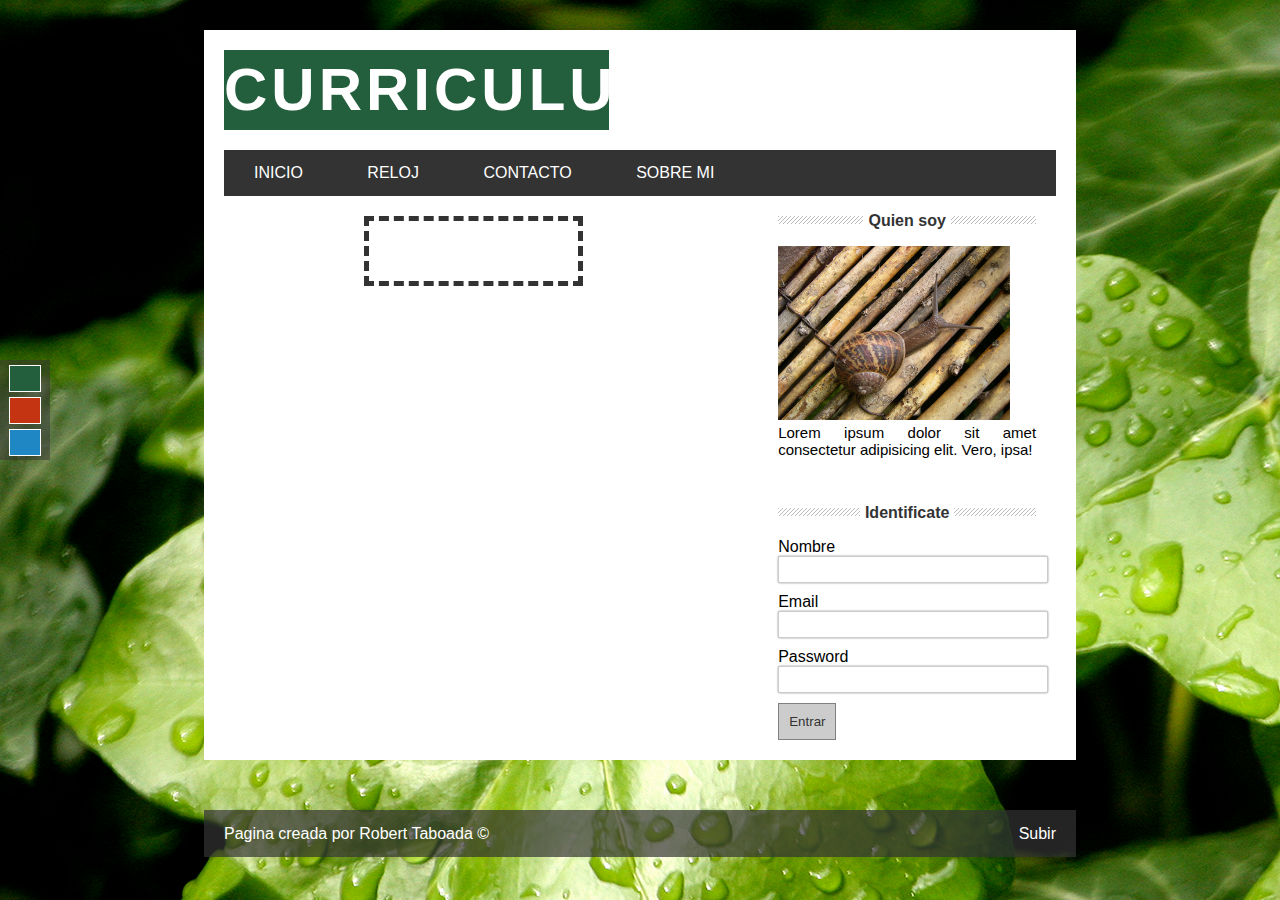
<file: reloj.html>
<!DOCTYPE html>
<html lang="en">

<head>
    <meta charset="UTF-8">
    <meta name="viewport" content="width=device-width, initial-scale=1.0">
    <title>Document</title>

    <!--Estilos css-->
    <link rel="stylesheet" type="text/css" href="css/style.css">
    <link id="theme" rel="stylesheet" type="text/css" href="css/green.css">

    <!--jquery-->
    <script src="https://ajax.googleapis.com/ajax/libs/jquery/3.1.1/jquery.min.js"></script>

    <!--Moment Js-->
    <script type="text/javascript" src="js/moment-with-locales.js"></script> 
    <script type="text/javascript" src="js/moment.min.js"></script>

    <!--Nuestro script-->
    <script type="text/javascript" src="js/main.js"></script>

</head>

<body>

    <div id="selector-theme">
        <div id="to-green"></div>
        <div id="to-red"></div>
        <div id="to-blue"></div>
    </div>
    <!--InicioSection global-->
    <section id="global">
        <!--header-->
        <header>

            <div id="logo">
                <h1>Curriculum</h1>
            </div>

            <!--limpiar flotado-->
            <div class="clearfix"></div>

            <nav id="menu">
                <ul>
                    <li><a href="index.html">Inicio</a></li>
                    <li><a href="reloj.html">Reloj</a></li>
                    <li><a href="contacto.html">Contacto</a></li>
                    <li><a href="about.html">Sobre mi</a></li>
                </ul>
            </nav>

        </header>
        <!---fin de  header-->

        <!--inicio del slider
        <div id="slider">
            <div class="bxslider">
                <div><img src="img/hojas.jpg" title="Funky roots"></div>
                <div><img src="img/rojo.jpg" title="The long and winding road"></div>
                <div><img src="img/cielo.jpg" title="Happy trees"></div>
            </div>
        </div>
        fin del slider-->

        <!--inicio del contenido-->
        <section id="contenido">

            <div id="box">
                <!--Cargar reloj-->
               <div id="reloj"></div>
            </div>


                <aside id="sidebar">
                    <div class="about">
                        <h4><span>Quien soy</span></h4>
                        <img src="img/caracol.jpg" alt="">
                        <p>Lorem ipsum dolor sit amet consectetur adipisicing elit. Vero, ipsa!</p>
                    </div>

                    <div id="login">
                        <h4><span>Identificate</span></h4>
                        <form>
                            <label for="name">Nombre</label>
                            <input type="text" name="name" id="for-name">

                            <label for="email">Email</label>
                            <input type="email" name="email">

                            <label for="pass">Password</label>
                            <input type="password" name="pass">

                            <input type="submit" name="butto" value="Entrar">
                        </form>
                    </div>
                </aside>

                <!--limpiar flotado-->
                <div id="clearfix"></div>

        </section>

        <!--fin del contenido-->
    </section>

    <!--fin de la Section global-->

    <footer>
        Pagina creada por Robert Taboada &COPY;

        <a href="#" class="subir">Subir</a>
    </footer>

</body>


</html>
</file>
<file: css/style.css>
/*Estilos generales*/
*{
    margin: 0px;
    padding: 0px;
    list-style: none;

}

/*limpiar flotados*/
.clearfix{
    float: none;
    clear: both;
}

/*1:damos imagen de fondo y Ponemos fijo el fondo de pantalla
se llevo los estilos a green.css
body{
    background: url(../img/hojas.jpg);
    background-attachment: fixed; /*es para que el fondo se quede fijo
}*/

/*2:damos estilos al contenido*/
#global{
    width: 65%;
    margin:0px auto;
    margin-top: 30px;
    padding: 20px;
    background: white;
    box-shadow: opx opx 2px gray;
    overflow: hidden;
}
 
/*3:Damos estilos al logo*/
/*se llevo los estilos a green.css*/
#logo{
    font-family: Verdana, sans-serif;
    font-size: 30px;
    letter-spacing: 4px;
    line-height: 80px;
    background: #235e3d;
    color: white;
    text-align: center;
    width: 385px;
    height: 80px;
    float: left;
    margin-bottom: 20px;  
    text-transform: uppercase;
}   

/*4:damos a nusestra barra de navegacion*/
#menu{
    font-family: Arial, Helvetica, sans-serif;
    background: #333;
    width: 100%;
    text-transform: uppercase;
    margin-bottom: 20px;
  
}

#menu ul{
    
    line-height: 46px;
    list-style: none;
    
}

#menu ul li{
    height: 46px;
    /*le pone sus li en forma orizontal es casi parecido al float:left */
    display: inline-block;
    transition: all 300ms;
    
}

/*se llevo los estilos a green css*/
#menu ul li:hover{
    background: #235e3d;
}

#menu ul li a{
    display: block;
    color: white;
    text-decoration: none;
    padding-left: 30px;
    padding-right: 30px;
}

/*5: damos estilos a nuestro articulos*/
#post{
    width: 60%;
    font-family: Arial, Helvetica, sans-serif;
    float: left;
}

.post{
    padding: 7px;
}
.post h2{
    font-size: 30px;
    color: #333;
}

.post .date{
    display: block;
    color: gray;
    margin-top: 10px;
}

.post p{
    margin-top: 20px;
    margin-bottom: 10px;
    line-height: 22px;
    text-align: justify;
}

.button-more{
    font-size: 14px;
    text-align: center;
    display: block;
    padding: 15px;
    background: #235e3d;
    color: white;
    text-decoration: none;
    margin-top: 10px;
    width: 70px;
    /*margin-left: auto;*/
    /*float: right;*/
    margin-bottom: 20px;
}

/*damos estilos a nuestra barra lateral*/
#sidebar {
    display: block;
    font-family: Arial, Helvetica, sans-serif;
    width: 31%;
    float: left;
    margin-left: 55px;
}

#sidebar h4{
    margin-bottom: 50px;
    margin-bottom: 20px;
    text-align: center;
    line-height: 10px;
    color: #333;
    background: url(../img/lines.png) repeat-x;
}

#sidebar h4 span{
    background: white;
    padding: 5px;
}

#sidebar img{
    width: 90%;
}

#sidebar p{
    font-size: 15px;
    text-align: justify;

}

#login h4{
    margin-top: 50px;

}

form input[type="text"],
form input[type="password"],
form input[type="email"],
form input[type="number"],
select{
    padding: 5px;
    border-radius: 2px;
    border: 1px solid #ccc;
    width: 100%;
    margin-bottom: 10px;
    box-shadow: 0px 0px 2px gray;

}

form input[type="submit"]{
    background: #ccc;
    padding: 10px;
    border: 1px solid gray;
    color: #333;
    cursor: pointer;
}

footer{
    font-family: Arial, Helvetica, sans-serif;
    color: white;
    height: 47px;
    background: rgba(51, 51,51, 0.70);
    margin: 0px auto;
    width: 65%;
    padding-left: 20px;
    padding-right: 20px;
    margin-top: 50px;
    line-height: 47px;


}

.bx-wrapper , .bx-viewport{
    height: 250px !important;
}

#selector-theme{
    position: fixed;
    top: 40%;
    background: rgba(51, 51,51, 0.5);
    width: 50px;
    height: 100px;
}

#to-green,
#to-red,
#to-blue{
    width: 30px;
    height: 25px;
    border: 1px solid white;
    display: block;
    margin: 0px auto;
    margin-top: 5px;
    cursor: pointer;
}

#to-green{
    background: #235e3d;

}

#to-red{
    background: #C43413;
}

#to-blue{
    background: #1F87C4;
}

.subir{
    color: white;
    text-decoration: none;
    display: block;
    float: right;

}

#box{
    width: 60%;
    font-family: Arial, Helvetica, sans-serif;
    float: left;
}



.ui-accordion-header{
    background: grey;
}


#reloj{
    font-size: 30px;
    font-weight: bold;
    font-family: Arial, Helvetica, sans-serif;
    color: #333;
    border: 5px dashed #333; 
    width: 30%;
    padding: 30px;
    margin: 0px auto;
}

#form-contacto{
    width: 50%;
    margin-top: 15px;
    font-family: Arial, Helvetica, sans-serif;
}

#form-contacto label{
    display: block;
    width: 100%;
    margin-top: 5px;
}

.form-error{
    /*float: right;*/
    font-size: 11px;
    background: red;
    color: white;
    padding: 10px;
    width: 100%;
}
</file>
<file: css/green.css>
body{
    background: url(../img/hojas.jpg);
    background-attachment: fixed; /*es para que el fondo se quede fijo*/
}

#logo{
    background: #235e3d;
}   

#menu ul li:hover{
    background: #235e3d;
}

.button-more{
    background: #235e3d;
}
</file>
